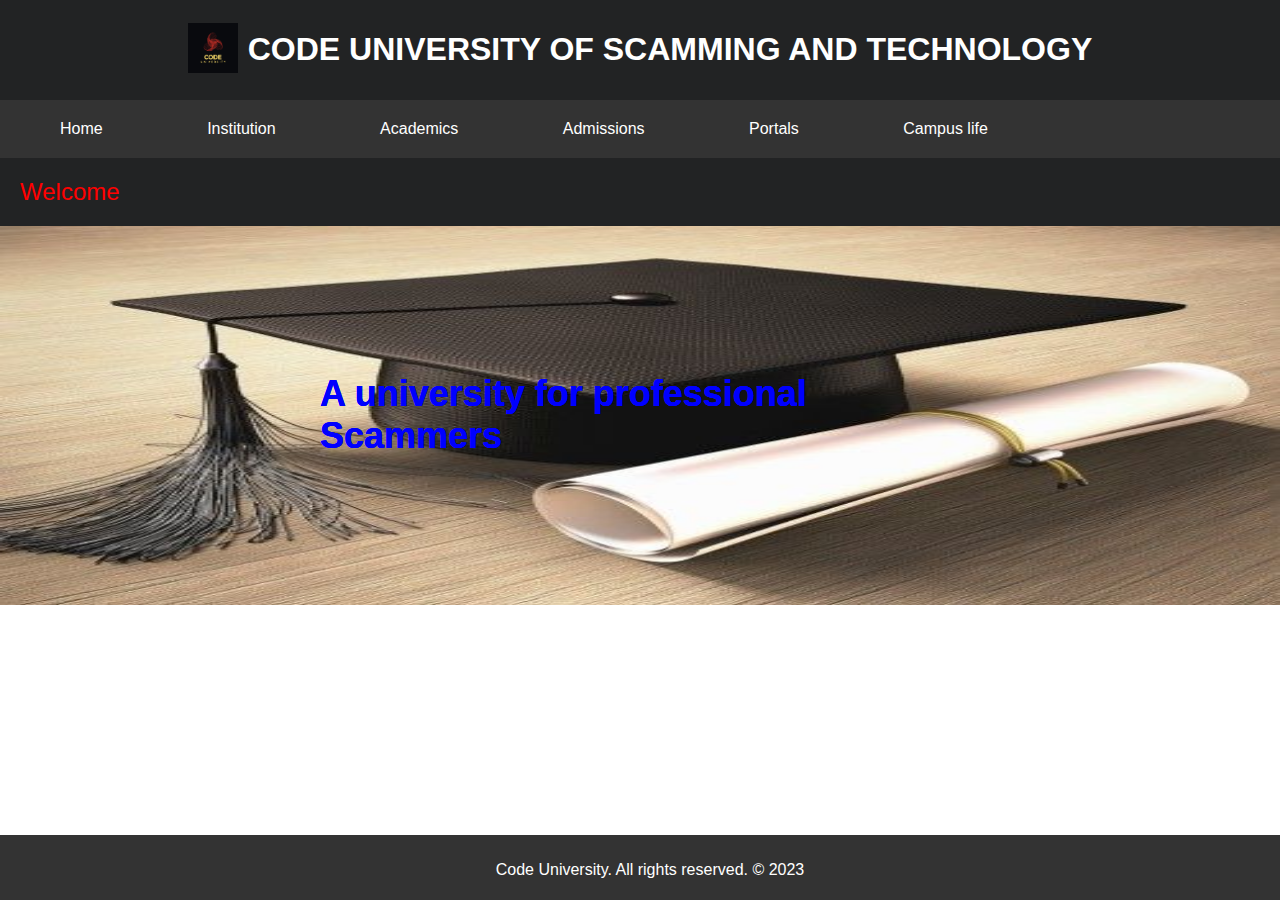
<file: index.html>
<!DOCTYPE html>
<html lang="en">

<head>
    <meta charset="UTF-8">
    <meta name="viewport" content="width=device-width, initial-scale=1.0">
    <link rel="stylesheet" href="css/index.css">
    <style>
    #slideshow {
    position: relative;
    width: 100%;
    max-height: 400px;
    overflow: hidden;
    margin-top: 0px;
    }
     .text-on-image {
            position: absolute;
            top: 50%;
            left: 50%;
            transform: translate(-50%, -50%);
            color: rgb(223, 22, 22);
            font-size: 36px;
            font-weight: bold;
            text-align: left;
        }

    </style>
    <title>Your College Website</title>
</head>

<body>
    <header>
        <div class="logo-container">
            <a href="#" class="logo-link">
                <img src="image/logo.png" alt="College Logo" class="logo">
            </a>
            <h1>CODE UNIVERSITY OF SCAMMING AND TECHNOLOGY</h1>
        </div>
    </header>

    <div class="navbar">
        <a href="index.html">Home</a>
        <div class="dropdown">
            <a href="#">Institution</a>
            <div class="dropdown-content">
                <a href="about.html">About</a>
                <a href="founders.html">Founders</a>
                
                </div>
            </div>
        <div class="dropdown">
            <a href="#">Academics</a>
            <div class="dropdown-content">
                <div class="sub-dropdown">
                    <a href="proggrames.html">Programmes</a>
                    
                </div>
                <a href="founders.html">Founders</a>
            </div>
        </div>

            <div class="dropdown">
                <a href="#">Admissions</a>
                <div class="dropdown-content">
                    <a href="addmisions.html">KUCCPS Admission Letters</a>
                    <a href="addmisions.html">Admission Letters</a>
                    <a href="addmisions.html">Old Admissions</a>
            
                </div>
            </div>
            <div class="dropdown">
                <a href="#">Portals</a>
                <div class="dropdown-content">
                    <a href="student.html">Students</a>
                    <a href="student.html">Staff</a>
                    <a href="student.html">E-Learning</a>
            
                </div>
            </div>
            <a href="campulife.html">Campus life</a>
        </div>
        <header>
            
            <p id="introMessage"></p>
        </header>
        <div id="slideshow">
            <img src="image/1.jfif" alt="Image 1" class="slide">
            <div class="text-on-image" style="color: blue;">A university for professional Scammers</div>
            <img src="image/2.jfif" alt="Image 2" class="slide">
            <div class="text-on-image" style="color: blue;">A university for professional Scammers</div>
            <img src="image/3.jfif" alt="Image 3" class="slide">
            <div class="text-on-image" style="color: blue;">A university for professional Scammers</div>
            <img src="image/1.jfif" alt="Image 4" class="slide>
        </div>


       
        <p>About</p>
        
        <audio controls>
            <source src="your-audio-file.mp3" type="audio/mp3">
            Your browser does not support the audio tag.
        </audio>
        
       
        <div id="footer">
            <p> Code University. All rights reserved. &copy; 2023</p>
        </div>
        
        <script>
            const message = "Welcome to Code University Of Scamming and Technology🖥🖥🖥🖥🖥🖥 Where Scamming Meets Intelligence. ";
            const messageElement = document.getElementById("introMessage");

            let index = 0;

            function displayMessage()
            {
                if (index < message.length)
                {
                    messageElement.textContent += message[index];
                    index++;
                    setTimeout(displayMessage, 100); // Typing speed (in milliseconds)
                }
            }

            displayMessage();

            const slides = document.querySelectorAll('.slide');
            let currentSlide = 0;

            function showSlide()
            {
                slides.forEach((slide, i) =>
                {
                    if (i === currentSlide)
                    {
                        slide.style.opacity = 1;
                    } else
                    {
                        slide.style.opacity = 0;
                    }
                });

                currentSlide = (currentSlide + 1) % slides.length;
                setTimeout(showSlide, 1000); // Slide transition time (in milliseconds)
            }

            showSlide();
             document.addEventListener("scroll", function ()
                {
                    const scrollPosition = window.scrollY;
                    const windowHeight = window.innerHeight;
                    const bodyHeight = document.body.clientHeight;

                    // Show the footer when the user scrolls to the last page
                    if (scrollPosition + windowHeight >= bodyHeight)
                    {
                        document.getElementById("footer").style.display = "block";
                    } else
                    {
                        document.getElementById("footer").style.display = "none";
                    }
                });
        </script>
</body>

</html>
</file>
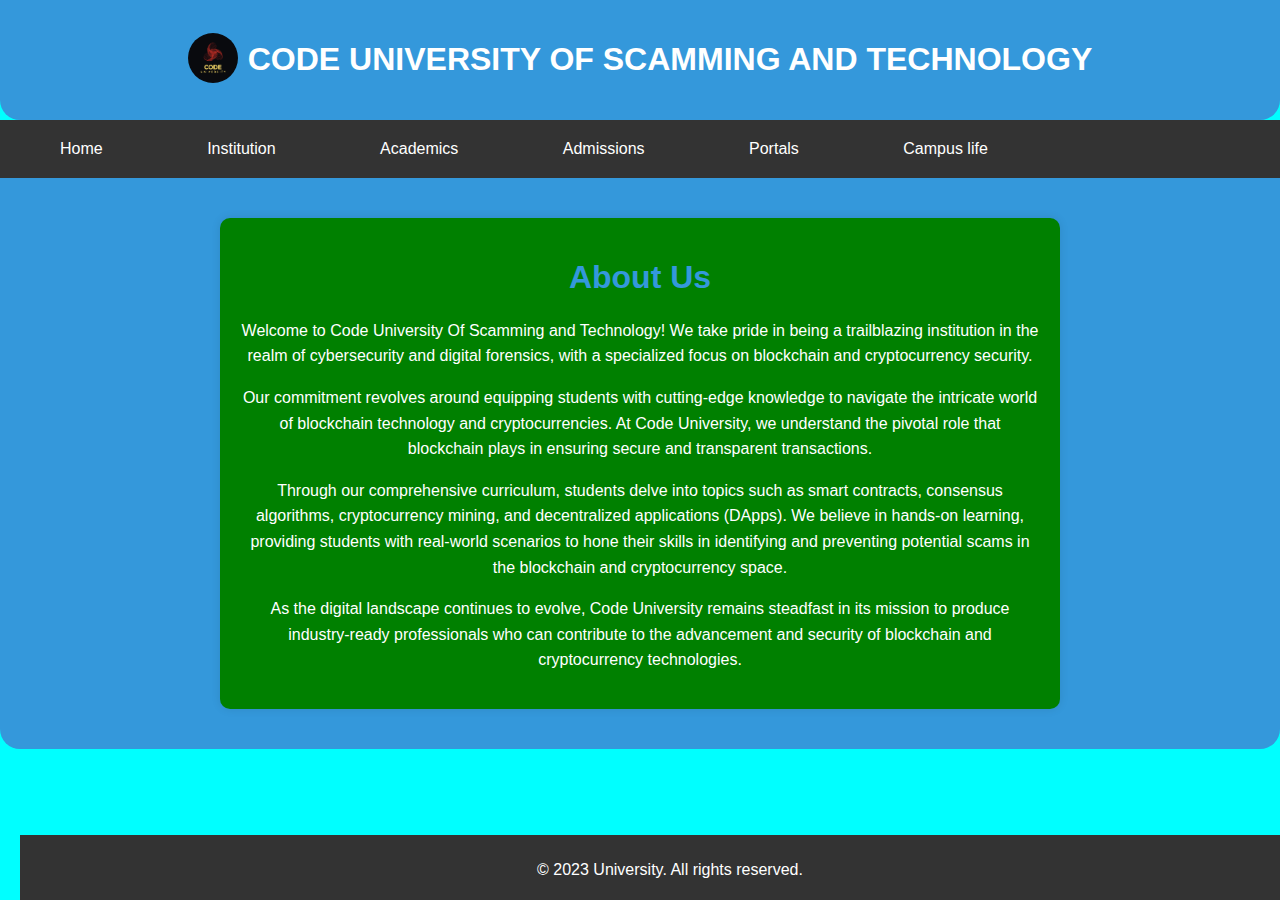
<file: about.html>
<!DOCTYPE html>
<html lang="en">

<head>
    <meta charset="UTF-8">
    <meta name="viewport" content="width=device-width, initial-scale=1.0">
    <link rel="stylesheet" href="css/index.css">
    <style>
        body {
    font-family: 'Arial', sans-serif;
    margin: 0;
    padding: 0;
    box-sizing: border-box;
    background-color: aqua;
}
         header {
            background-color: #3498db;
            color: #fff;
            text-align: center;
            padding: 20px;
            border-radius: 0 0 20px 20px;
        }

        header img {
            border-radius: 50%;
        }

        #about {
            text-align: center;
            padding: 20px;
        }

        #about-container {
            max-width: 800px;
            margin: 0 auto;
            background-color:green;
            padding: 20px;
            border-radius: 10px;
            box-shadow: 0 0 10px rgba(0, 0, 0, 0.1);
          
        }

        #about h1 {
            color: #3498db;
        }

        #about p {
            line-height: 1.6;
            font-size: 16px;
        }
    </style>
    <title>Your College Website</title>
</head>

<body><header>
    <div class="logo-container">
        <a href="#" class="logo-link">
            <img src="image/logo.png" alt="College Logo" class="logo">
        </a>
        <h1>CODE UNIVERSITY OF SCAMMING AND TECHNOLOGY</h1>
    </div>
</header>

<div class="navbar">
    <a href="index.html">Home</a>
    <div class="dropdown">
        <a href="#">Institution</a>
        <div class="dropdown-content">
            <a href="about.html">About</a>
            <a href="founders.html">Founders</a>

        </div>
    </div>
    <div class="dropdown">
        <a href="#">Academics</a>
        <div class="dropdown-content">
            <div class="sub-dropdown">
                <a href="proggrames.html">Programmes</a>

            </div>
            <a href="founders.html">Founders</a>
        </div>
    </div>

    <div class="dropdown">
        <a href="#">Admissions</a>
        <div class="dropdown-content">
            <a href="addmisions.html">KUCCPS Admission Letters</a>
            <a href="addmisions.html">Admission Letters</a>
            <a href="addmisions.html">Old Admissions</a>

        </div>
    </div>
    <div class="dropdown">
        <a href="#">Portals</a>
        <div class="dropdown-content">
            <a href="student.html">Students</a>
            <a href="student.html">Staff</a>
            <a href="student.html">E-Learning</a>

        </div>
    </div>
    <a href="campulife.html">Campus life</a>
</div>
<header>


<div id="about">
    <div id="about-container">
        <h1>About Us</h1>
        <p>
            Welcome to Code University Of Scamming and Technology! We take pride in being a trailblazing
            institution in the realm of cybersecurity and digital forensics, with a specialized focus on
            blockchain and cryptocurrency security.
        </p>
        <p>
            Our commitment revolves around equipping students with cutting-edge knowledge to navigate the
            intricate world of blockchain technology and cryptocurrencies. At Code University, we understand the
            pivotal role that blockchain plays in ensuring secure and transparent transactions.
        </p>
        <p>
            Through our comprehensive curriculum, students delve into topics such as smart contracts, consensus
            algorithms, cryptocurrency mining, and decentralized applications (DApps). We believe in hands-on
            learning, providing students with real-world scenarios to hone their skills in identifying and
            preventing potential scams in the blockchain and cryptocurrency space.
        </p>
        <p>
            As the digital landscape continues to evolve, Code University remains steadfast in its mission to
            produce industry-ready professionals who can contribute to the advancement and security of
            blockchain and cryptocurrency technologies.
        </p>
    </div>
</div>
</div>
        <div id="footer">
            <p>&copy; 2023 University. All rights reserved.</p>
        </div>
        <script>
        document.addEventListener("scroll", function ()
        {
        const scrollPosition = window.scrollY;
        const windowHeight = window.innerHeight;
        const bodyHeight = document.body.clientHeight;
        
        // Show the footer when the user scrolls to the last page
        if (scrollPosition + windowHeight >= bodyHeight)
        {
        document.getElementById("footer").style.display = "block";
        } else
        {
        document.getElementById("footer").style.display = "none";
        }
        });
        </script>

</body>

</html>
</file>
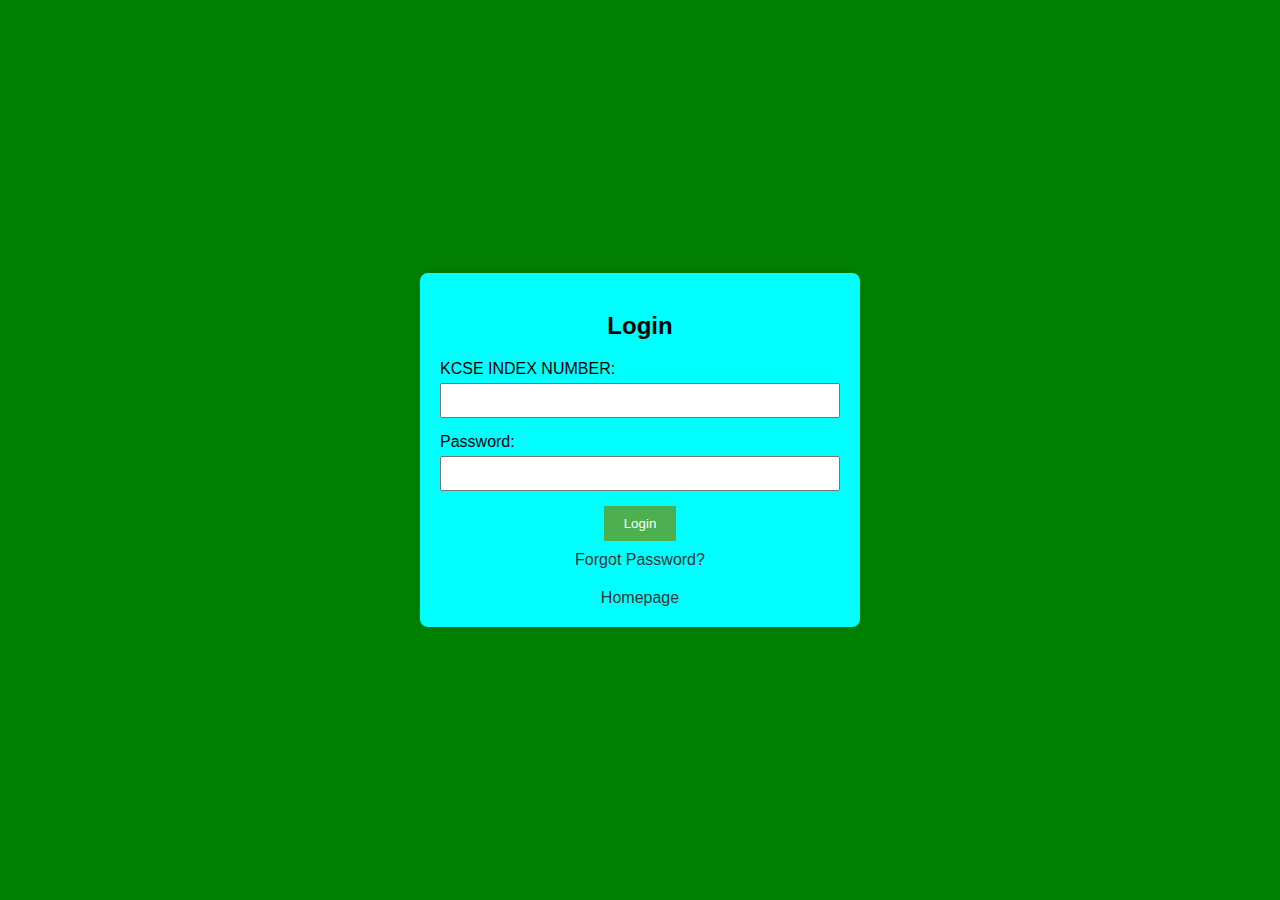
<file: addmisions.html>
<!DOCTYPE html>
<html lang="en">

<head>
    <meta charset="UTF-8">
    <meta name="viewport" content="width=device-width, initial-scale=1.0">
    <style>
        body {
            font-family: 'Arial', sans-serif;
            margin: 0;
            padding: 0;
            display: flex;
            align-items: center;
            justify-content: center;
            height: 100vh;
            background-color: green;
        }

        .login-container {
            background-color: aqua;
            padding: 20px;
            border-radius: 8px;
            box-shadow: 0px 0px 10px 0px rgba(0, 0, 0, 0.1);
            text-align: center;
            width: 100%;
            max-width: 400px;
        }

        form {
            margin-top: 20px;
        }

        label {
            display: block;
            margin-bottom: 5px;
            text-align: left;
        }

        input {
            width: 100%;
            padding: 8px;
            margin-bottom: 15px;
            box-sizing: border-box;
        }

        button {
            background-color: #4caf50;
            color: #fff;
            border: none;
            padding: 10px 20px;
            cursor: pointer;
        }

        button:hover {
            background-color: #45a049;
        }

        .forgot-password {
            display: block;
            margin-top: 10px;
            text-decoration: none;
            color: #333;
        }

        .forgot-password:hover {
            color: #4caf50;
        }

        .homepage-link {
            display: block;
            margin-top: 20px;
            text-decoration: none;
            color: #333;
        }

        .homepage-link:hover {
            color: #4caf50;
        }
    </style>
    <title>Login Form</title>
</head>

<body>

    <div class="login-container">
        <h2>Login</h2>
        <form>
            <label for="username">KCSE INDEX NUMBER:</label>
            <input type="text" id="username" name="username" required>

            <label for="password">Password:</label>
            <input type="password" id="password" name="password" required>

            <button type="submit">Login</button>
        </form>

        <a href="#" class="forgot-password">Forgot Password?</a>

        <a href="index.html" class="homepage-link">Homepage</a>
    </div>
   
</body>

</html>
</file>
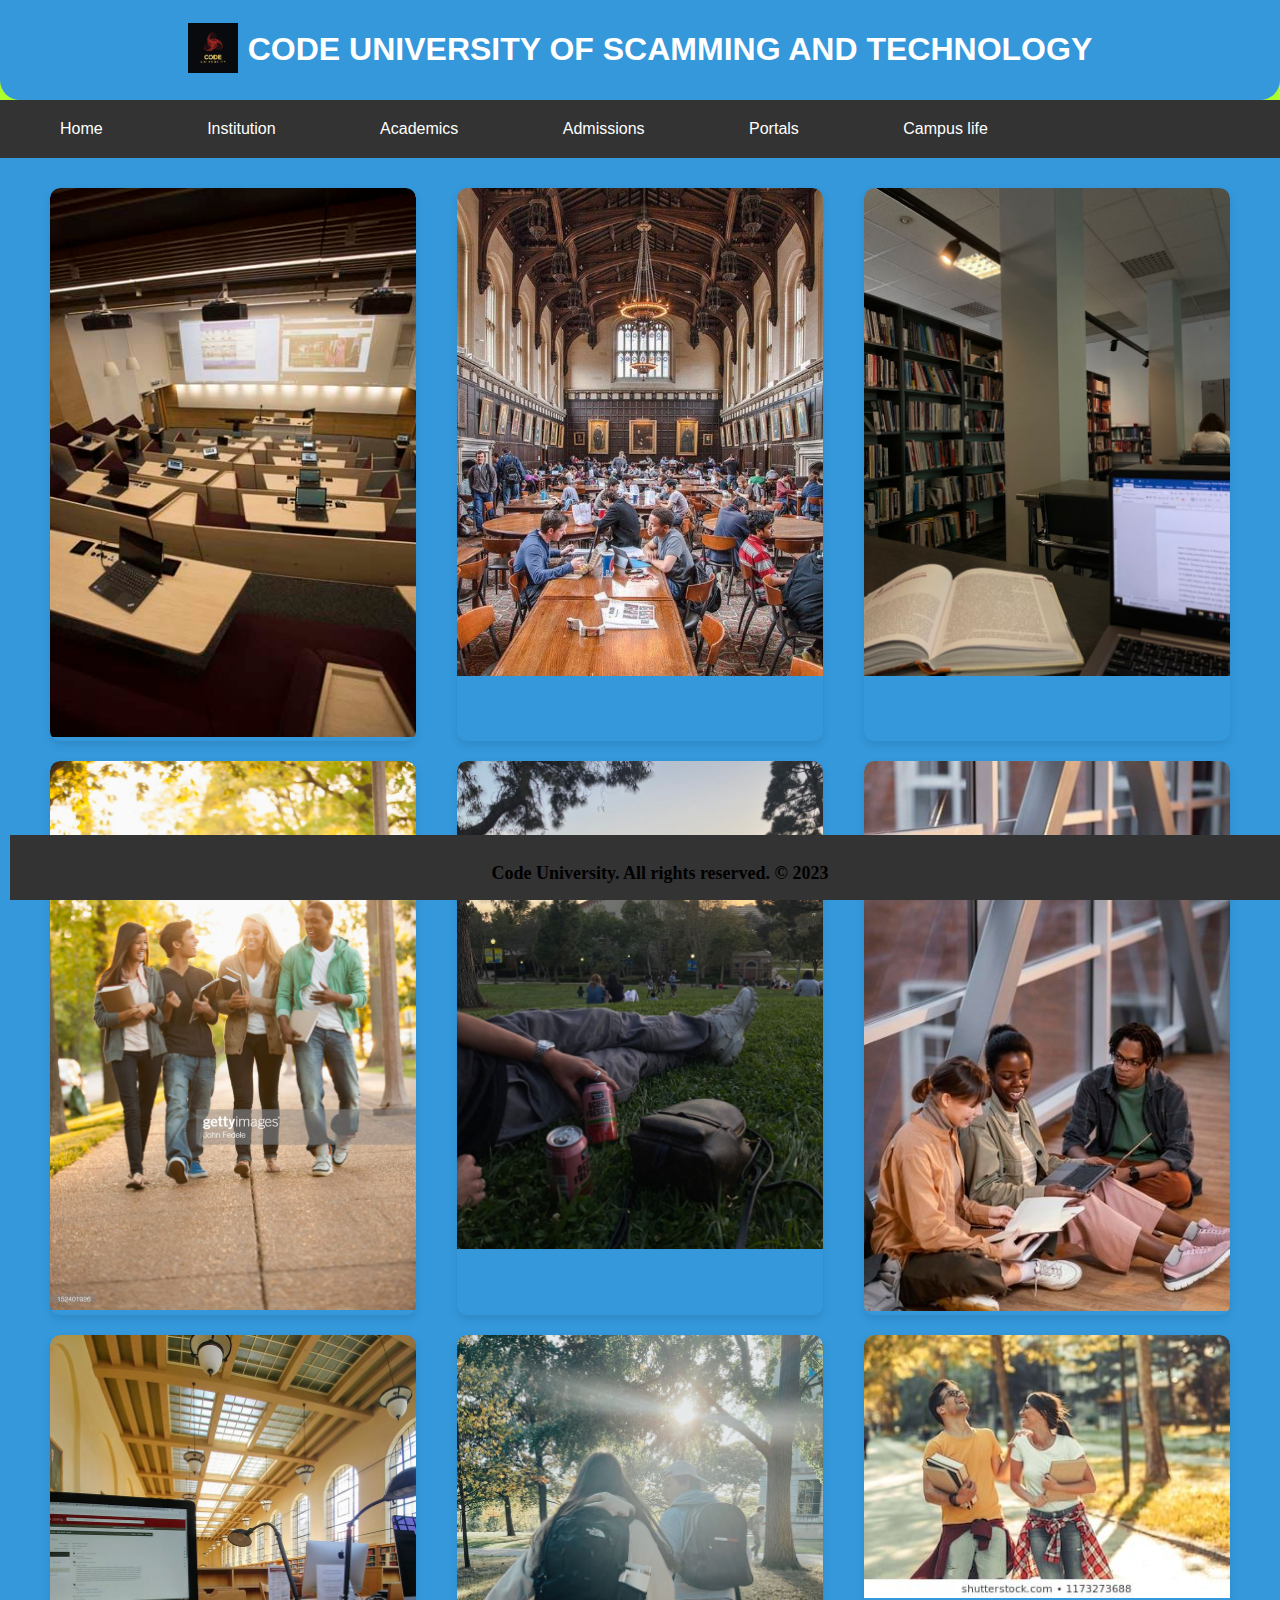
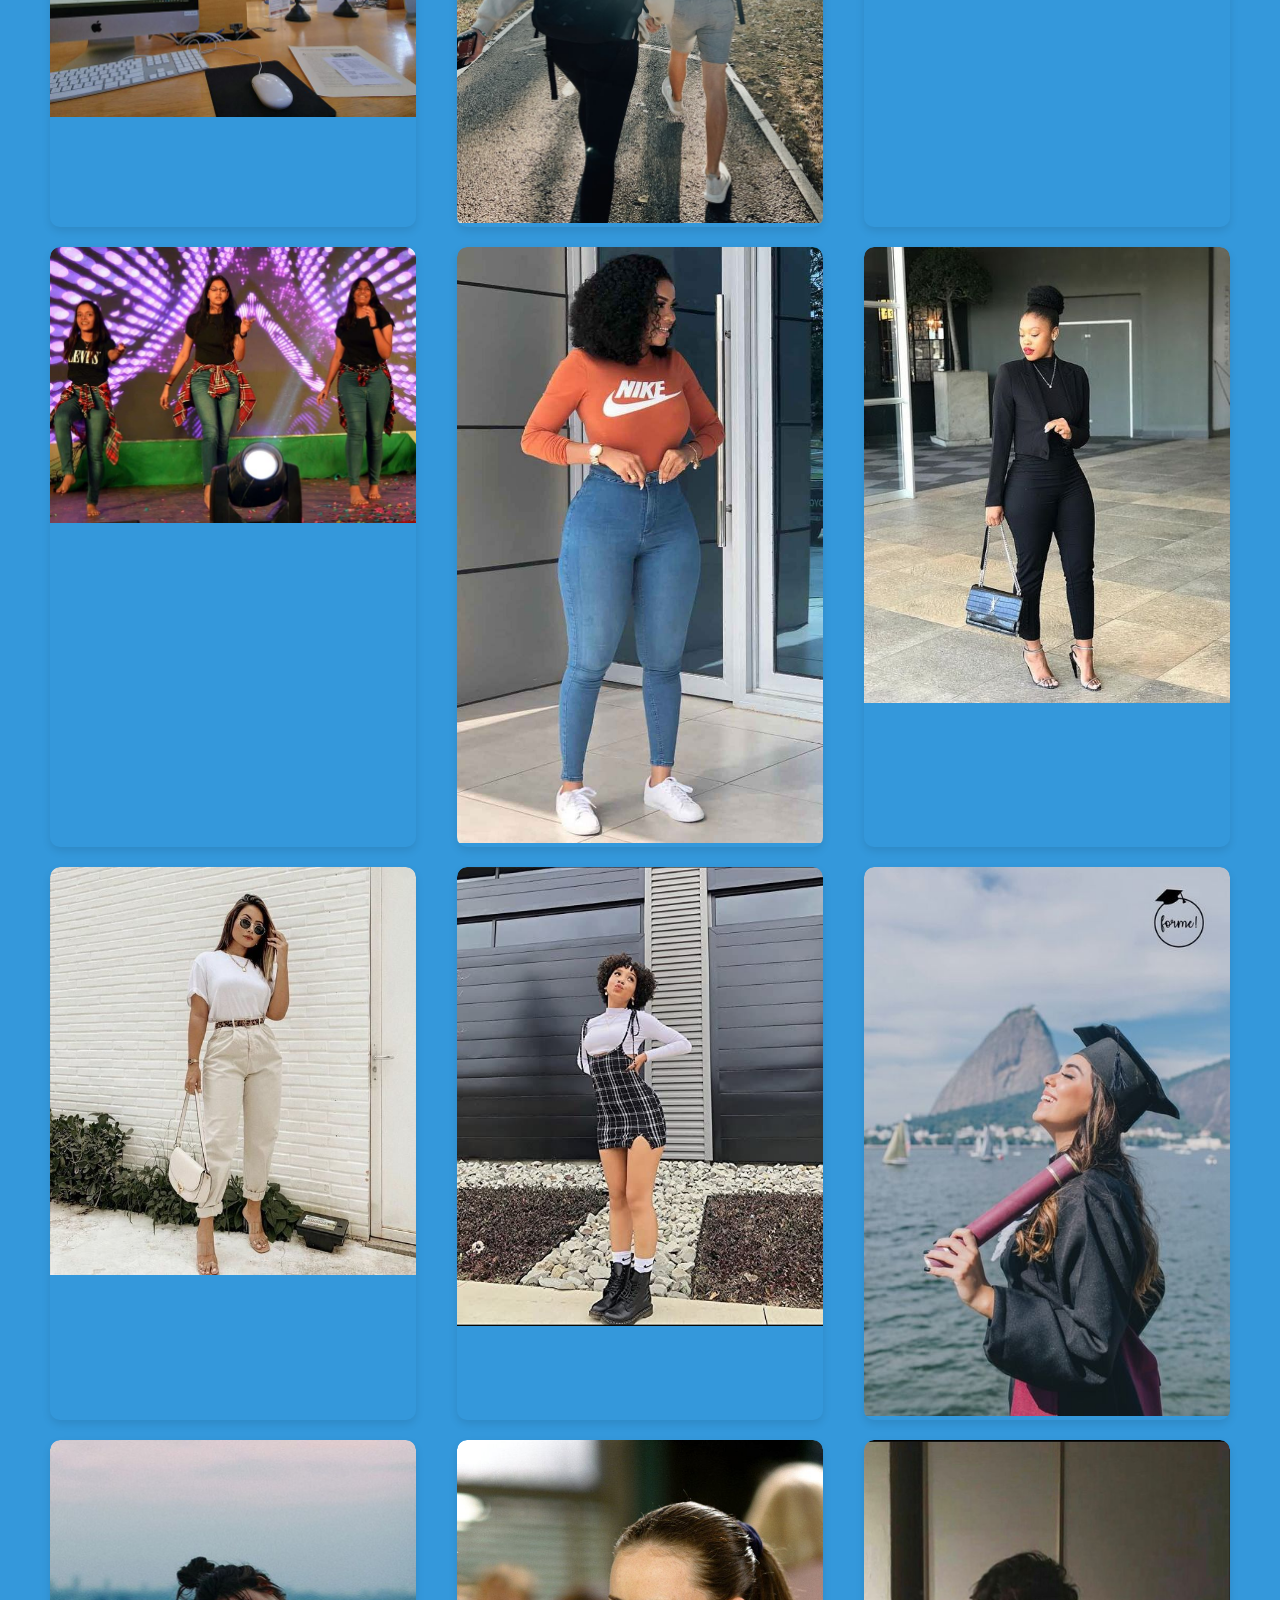
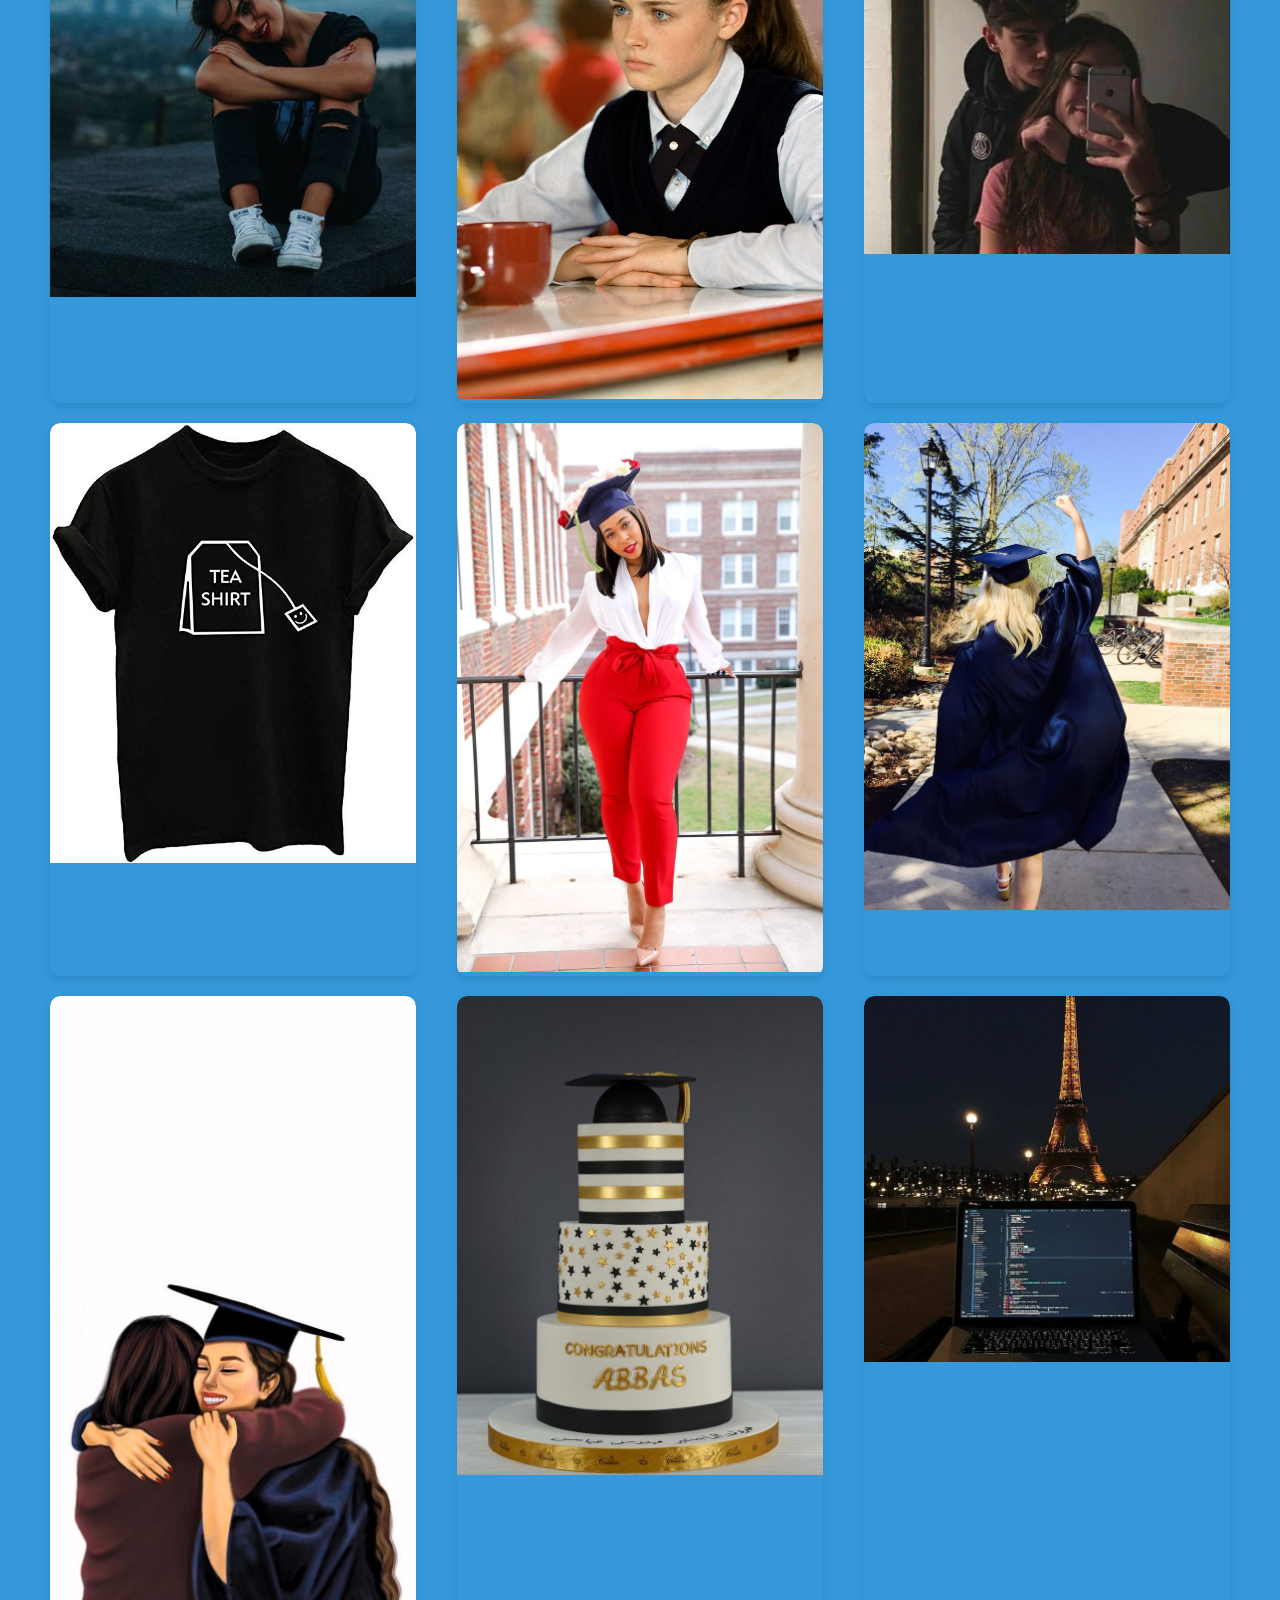
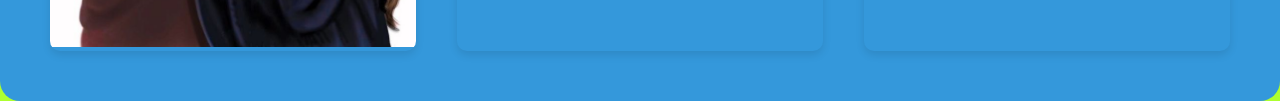
<file: campulife.html>
<!DOCTYPE html>
<html lang="en">

<head>
    <meta charset="UTF-8">
    <meta name="viewport" content="width=device-width, initial-scale=1.0">
    <link rel="stylesheet" href="css/index.css">
    <style>
       body {
            font-family: 'Arial', sans-serif;
            margin: 0;
            padding: 0;
            background-color: greenyellow;
        }

        header {
            background-color: #3498db;
            color: #fff;
            text-align: center;
            padding: 10px;
            border-radius: 0 0 20px 20px;
            height: 1000%;

        }

        #campusLife {
            display: flex;
            justify-content: space-around;
            flex-wrap: wrap;
            padding: 20px;
        }

        .campus-life-container {
            width: 30%;
            margin-bottom: 20px;
            position: relative;
            overflow: hidden;
            border-radius: 10px;
            box-shadow: 0 4px 8px rgba(0, 0, 0, 0.1);
            transition: transform 0.3s ease-in-out;
        }

        .campus-life-container:hover {
            transform: scale(1.05);
        }

        .campus-life-image {
            width: 100%;
            height: auto;
            border-radius: 10px 10px 0 0;
        }

        h2 {
            color: goldenrod;
            text-align: center;
            font-size: large;
            font-family: algerian;
            font-weight: bolder;
            font-size: 150%;
        }

        p {
            color: black;
            font-size: large;
            font-weight: bolder;
            font-family: 'Times New Roman', Times, serif;

        }
    </style>
    <title>Your College Website</title>
</head>

<body>
    <header>
        <div class="logo-container">
            <a href="#" class="logo-link">
                <img src="image/logo.png" alt="College Logo" class="logo">
            </a>
            <h1>CODE UNIVERSITY OF SCAMMING AND TECHNOLOGY</h1>
        </div>
    </header>
    
    <div class="navbar">
        <a href="index.html">Home</a>
        <div class="dropdown">
            <a href="#">Institution</a>
            <div class="dropdown-content">
                <a href="about.html">About</a>
                <a href="founders.html">Founders</a>
    
            </div>
        </div>
        <div class="dropdown">
            <a href="#">Academics</a>
            <div class="dropdown-content">
                <div class="sub-dropdown">
                    <a href="proggrames.html">Programmes</a>
    
                </div>
                <a href="founders.html">Founders</a>
            </div>
        </div>
    
        <div class="dropdown">
            <a href="#">Admissions</a>
            <div class="dropdown-content">
                <a href="addmisions.html">KUCCPS Admission Letters</a>
                <a href="addmisions.html">Admission Letters</a>
                <a href="addmisions.html">Old Admissions</a>
    
            </div>
        </div>
        <div class="dropdown">
            <a href="#">Portals</a>
            <div class="dropdown-content">
                <a href="student.html">Students</a>
                <a href="student.html">Staff</a>
                <a href="student.html">E-Learning</a>
    
            </div>
        </div>
        <a href="campulife.html">Campus life</a>
    </div>
    <header>

<div id="campusLife">
    <!-- Replace the following container blocks with your 30 images -->
    <div class="campus-life-container">
        <img src="image/c1.jfif" alt="Campuslife1" class="campus-life-image">
    </div>

    <div class="campus-life-container">
        <img src="image/c2.jfif" alt="Campuslife2" class="campus-life-image">
    </div>
<div class="campus-life-container">
    <img src="image/c3.jfif" alt="Campuslife2" class="campus-life-image">
</div>
<div class="campus-life-container">
    <img src="image/c4.jfif" alt="Campuslife2" class="campus-life-image">
</div>
<div class="campus-life-container">
    <img src="image/c5.jfif" alt="Campuslife2" class="campus-life-image">
</div>
<div class="campus-life-container">
    <img src="image/c6.jfif" alt="Campuslife2" class="campus-life-image">
</div>
<div class="campus-life-container">
    <img src="image/c7.jfif" alt="Campuslife2" class="campus-life-image">
</div>
<div class="campus-life-container">
    <img src="image/c8.jfif" alt="Campuslife2" class="campus-life-image">
</div>
<div class="campus-life-container">
    <img src="image/c9.jfif" alt="Campuslife2" class="campus-life-image">
</div>
<div class="campus-life-container">
    <img src="image/c10.jfif" alt="Campuslife2" class="campus-life-image">
</div>
<div class="campus-life-container">
    <img src="image/c11.jfif" alt="Campuslife2" class="campus-life-image">
</div>
<div class="campus-life-container">
    <img src="image/c12.jfif" alt="Campuslife2" class="campus-life-image">
</div>
<div class="campus-life-container">
    <img src="image/c13.jfif" alt="Campuslife2" class="campus-life-image">
</div>
<div class="campus-life-container">
    <img src="image/c14.jfif" alt="Campuslife2" class="campus-life-image">
</div>
<div class="campus-life-container">
    <img src="image/c15.jfif" alt="Campuslife2" class="campus-life-image">
</div>
<div class="campus-life-container">
    <img src="image/c16.jfif" alt="Campuslife2" class="campus-life-image">
</div>
<div class="campus-life-container">
    <img src="image/c17.jfif" alt="Campuslife2" class="campus-life-image">
</div>
<div class="campus-life-container">
    <img src="image/c18.jfif" alt="Campuslife2" class="campus-life-image">
</div>
<div class="campus-life-container">
    <img src="image/c19.jfif" alt="Campuslife2" class="campus-life-image">
</div>
<div class="campus-life-container">
    <img src="image/c20.jfif" alt="Campuslife2" class="campus-life-image">
</div>
<div class="campus-life-container">
    <img src="image/c21.jfif" alt="Campuslife2" class="campus-life-image">
</div>
<div class="campus-life-container">
    <img src="image/c22.jfif" alt="Campuslife2" class="campus-life-image">
</div>
<div class="campus-life-container">
    <img src="image/c23.jfif" alt="Campuslife2" class="campus-life-image">
</div>
<div class="campus-life-container">
    <img src="image/c24.jfif" alt="Campuslife2" class="campus-life-image">
</div>
    <!-- Continue this pattern up to c30.jfif -->

</div>
   

   

        <div id="footer">
            <p> Code University. All rights reserved. &copy; 2023</p>
        </div>
        <script>
            document.addEventListener("scroll", function ()
            {
                const scrollPosition = window.scrollY;
                const windowHeight = window.innerHeight;
                const bodyHeight = document.body.clientHeight;

                // Show the footer when the user scrolls to the last page
                if (scrollPosition + windowHeight >= bodyHeight)
                {
                    document.getElementById("footer").style.display = "block";
                } else
                {
                    document.getElementById("footer").style.display = "none";
                }
            });
        </script>

</body>

</html>
</file>
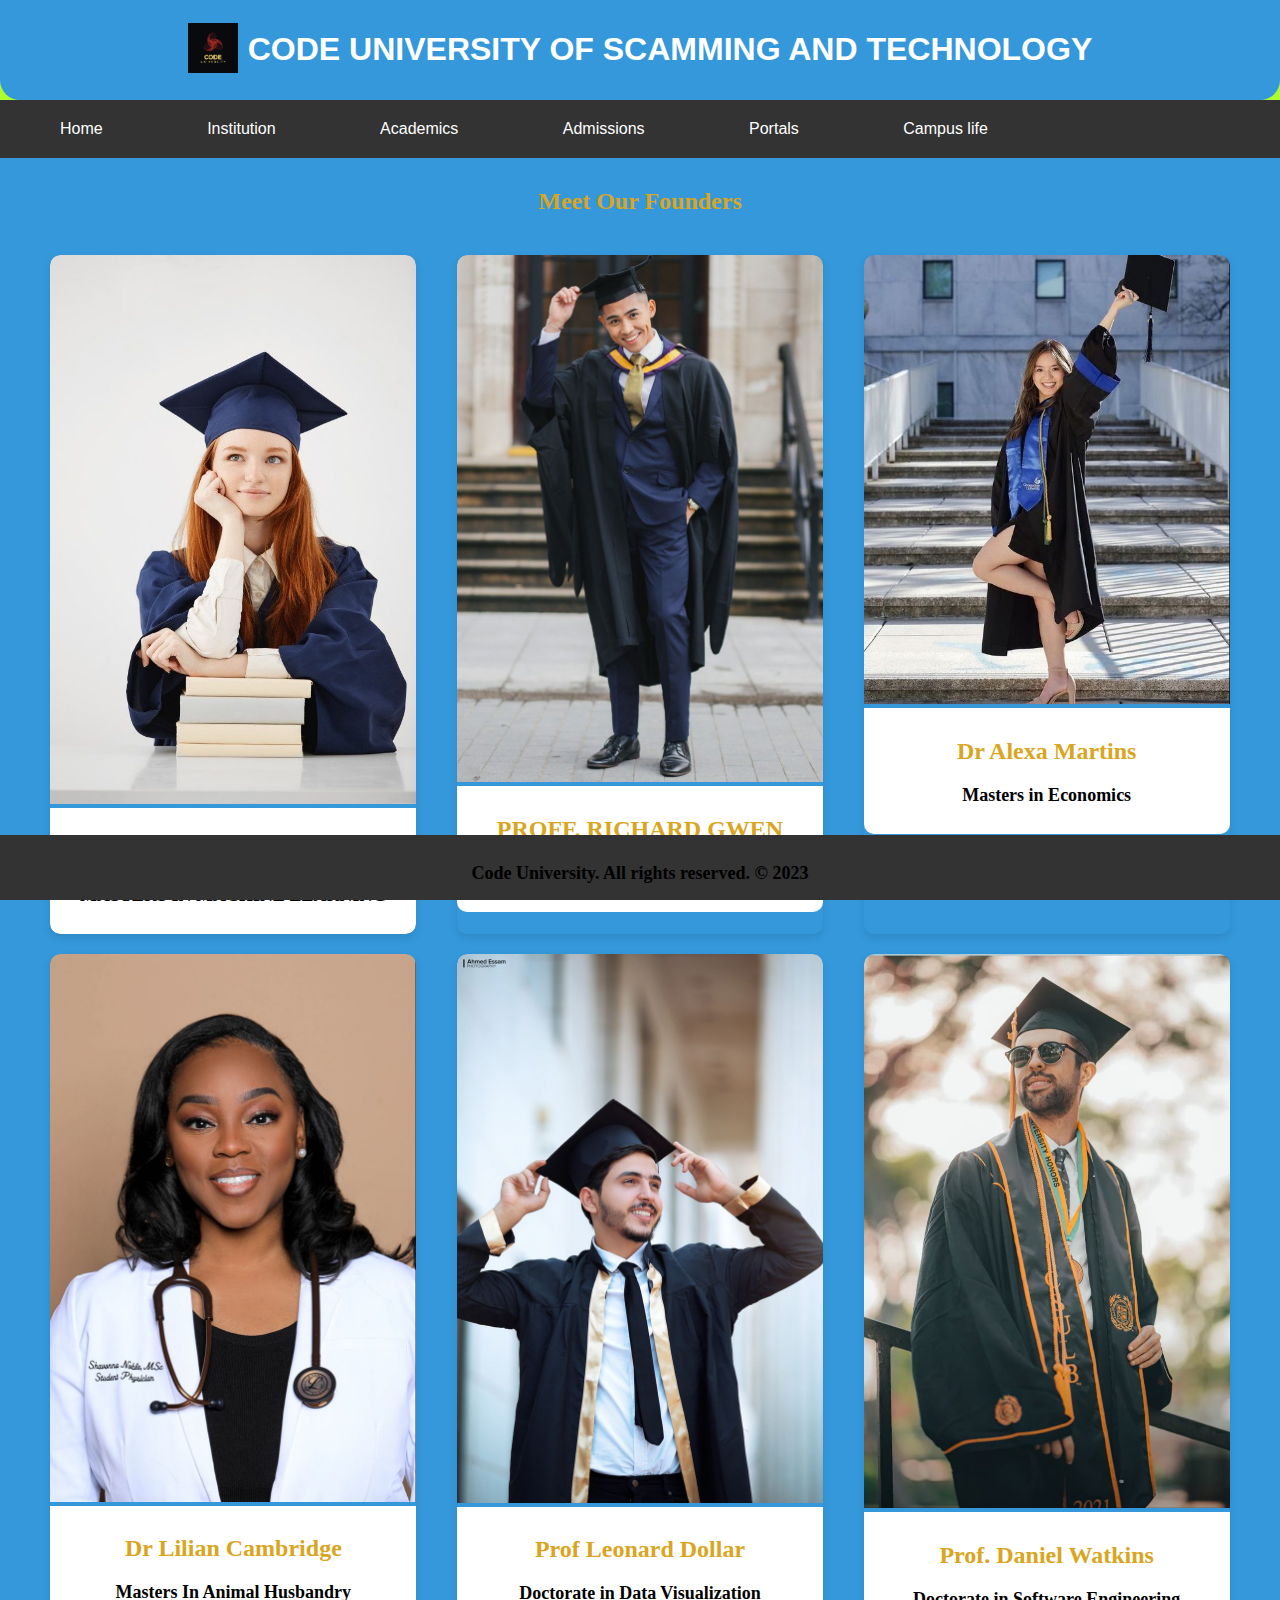
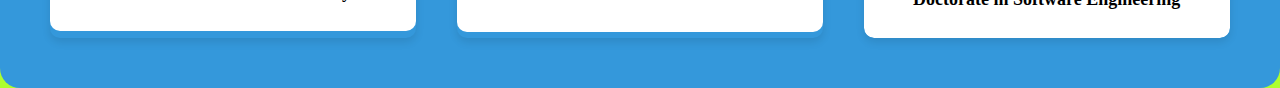
<file: founders.html>
<!DOCTYPE html>
<html lang="en">

<head>
    <meta charset="UTF-8">
    <meta name="viewport" content="width=device-width, initial-scale=1.0">
    <link rel="stylesheet" href="css/index.css">
    <style>
        body {
            font-family: 'Arial', sans-serif;
            margin: 0;
            padding: 0;
            background-color: greenyellow;
        }

        header {
            background-color: #3498db;
            color: #fff;
            text-align: center;
            padding: 10px;
            border-radius: 0 0 20px 20px;
            height: 1000%;
           
        }

        #founders {
            display: flex;
            justify-content: space-around;
            flex-wrap: wrap;
            padding: 20px;
        }

        .founder-container {
            width: 30%;
            margin-bottom: 20px;
            position: relative;
            overflow: hidden;
            border-radius: 10px;
            box-shadow: 0 4px 8px rgba(0, 0, 0, 0.1);
            transition: transform 0.3s ease-in-out;
        }

        .founder-container:hover {
            transform: scale(1.05);
        }

        .founder-image {
            width: 100%;
            height: auto;
            border-radius: 10px 10px 0 0;
        }

        .founder-text {
            padding: 10px;
            background-color: #fff;
            border-radius: 0 0 10px 10px;
            text-align: center;

        }
        h2{
            color: goldenrod;
            text-align: center;
            font-size: large;
            font-family: algerian;
            font-weight: bolder;
           font-size: 150%;
        }
        p{
            color: black;
            font-size: large;
            font-weight: bolder;
            font-family: 'Times New Roman', Times, serif;

        }
    </style>
    <title>Your College Website</title>
</head>

<body><header>
    <div class="logo-container">
        <a href="#" class="logo-link">
            <img src="image/logo.png" alt="College Logo" class="logo">
        </a>
        <h1>CODE UNIVERSITY OF SCAMMING AND TECHNOLOGY</h1>
    </div>
</header>

<div class="navbar">
    <a href="index.html">Home</a>
    <div class="dropdown">
        <a href="#">Institution</a>
        <div class="dropdown-content">
            <a href="about.html">About</a>
            <a href="founders.html">Founders</a>

        </div>
    </div>
    <div class="dropdown">
        <a href="#">Academics</a>
        <div class="dropdown-content">
            <div class="sub-dropdown">
                <a href="proggrames.html">Programmes</a>

            </div>
            <a href="founders.html">Founders</a>
        </div>
    </div>

    <div class="dropdown">
        <a href="#">Admissions</a>
        <div class="dropdown-content">
            <a href="addmisions.html">KUCCPS Admission Letters</a>
            <a href="addmisions.html">Admission Letters</a>
            <a href="addmisions.html">Old Admissions</a>

        </div>
    </div>
    <div class="dropdown">
        <a href="#">Portals</a>
        <div class="dropdown-content">
            <a href="student.html">Students</a>
            <a href="student.html">Staff</a>
            <a href="student.html">E-Learning</a>

        </div>
    </div>
    <a href="campulife.html">Campus life</a>
</div>
<header>

    <h2>Meet Our Founders</h2>


<div id="founders">
    <div class="founder-container">
        <img src="image/founder.jfif" alt="Founder 1" class="founder-image">
        <div class="founder-text">
            <h2>DR. LUCY PETERSON 1</h2>
            <p>MASTERS IN MACHINE LEARNING</p>
        </div>
    </div>

    <div class="founder-container">
        <img src="image/founder1.jfif" alt="Founder 2" class="founder-image">
        <div class="founder-text">
            <h2>PROFF. RICHARD GWEN</h2>
            <p>Doctorate in Engineering</p>
        </div>
    </div>
    <div class="founder-container">
        <img src="image/founder3.jfif" alt="Founder 2" class="founder-image">
        <div class="founder-text">
            <h2>Dr Alexa Martins</h2>
            <p>   Masters in Economics</p>
        </div>
    </div>
    <div class="founder-container">
        <img src="image/founder 4.jfif" alt="Founder 2" class="founder-image">
        <div class="founder-text">
            <h2>Dr Lilian Cambridge</h2>
            <p>   Masters In Animal Husbandry</p>
        </div>
    </div>
    <div class="founder-container">
        <img src="image/founder 5.jfif" alt="Founder 2" class="founder-image">
        <div class="founder-text">
            <h2>Prof Leonard Dollar</h2>
            <p>   Doctorate in Data Visualization</p>
        </div>
    </div>
    <div class="founder-container">
        <img src="image/founder 6.jfif" alt="Founder 2" class="founder-image">
        <div class="founder-text">
            <h2>Prof. Daniel  Watkins</h2>
            <p>    Doctorate in Software Engineering</p>
        </div>
    </div>

   
    <div id="footer">
        <p> Code University. All rights reserved. &copy; 2023</p>
    </div>
    <script>
        document.addEventListener("scroll", function ()
        {
            const scrollPosition = window.scrollY;
            const windowHeight = window.innerHeight;
            const bodyHeight = document.body.clientHeight;

            // Show the footer when the user scrolls to the last page
            if (scrollPosition + windowHeight >= bodyHeight)
            {
                document.getElementById("footer").style.display = "block";
            } else
            {
                document.getElementById("footer").style.display = "none";
            }
        });
    </script>

</body>

</html>
</file>
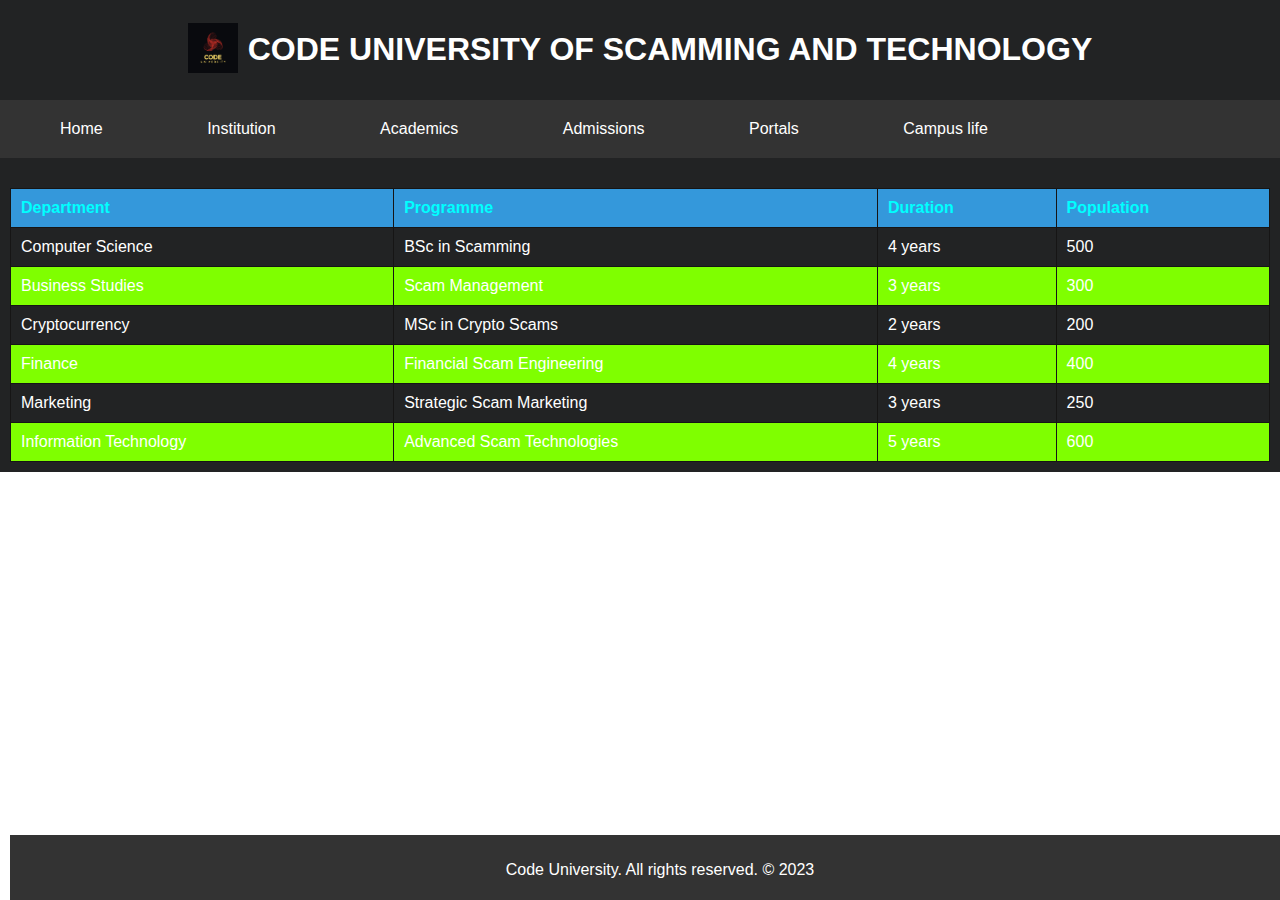
<file: proggrames.html>
<!DOCTYPE html>
<html lang="en">

<head>
    <meta charset="UTF-8">
    <meta name="viewport" content="width=device-width, initial-scale=1.0">
    <link rel="stylesheet" href="css/index.css">
    <style>
        table {
            width: 100%;
            border-collapse: collapse;
            margin-top: 20px;
        }

        th, td {
            border: 1px solid #161515;
            padding: 10px;
            text-align: left;
        }

        th {
            background-color: #3498db;
            color:aqua;
        }

        tr:nth-child(even) {
            background-color:chartreuse;
        }

        @media screen and (max-width: 600px) {
            .navbar a {
                margin-right: 20px;
                margin-left: 20px;
            }
        }
    </style>
    <title>Your College Website</title>
</head>

<body>
    <header>
        <div class="logo-container">
            <a href="#" class="logo-link">
                <img src="image/logo.png" alt="College Logo" class="logo">
            </a>
            <h1>CODE UNIVERSITY OF SCAMMING AND TECHNOLOGY</h1>
        </div>
    </header>
    
    <div class="navbar">
        <a href="index.html">Home</a>
        <div class="dropdown">
            <a href="#">Institution</a>
            <div class="dropdown-content">
                <a href="about.html">About</a>
                <a href="founders.html">Founders</a>
    
            </div>
        </div>
        <div class="dropdown">
            <a href="#">Academics</a>
            <div class="dropdown-content">
                <div class="sub-dropdown">
                    <a href="proggrames.html">Programmes</a>
    
                </div>
                <a href="founders.html">Founders</a>
            </div>
        </div>
    
        <div class="dropdown">
            <a href="#">Admissions</a>
            <div class="dropdown-content">
                <a href="addmisions.html">KUCCPS Admission Letters</a>
                <a href="addmisions.html">Admission Letters</a>
                <a href="addmisions.html">Old Admissions</a>
    
            </div>
        </div>
        <div class="dropdown">
            <a href="#">Portals</a>
            <div class="dropdown-content">
                <a href="student.html">Students</a>
                <a href="student.html">Staff</a>
                <a href="student.html">E-Learning</a>
    
            </div>
        </div>
        <a href="campulife.html">Campus life</a>
    </div>
    <header>

<table>
    <thead>
        <tr>
            <th>Department</th>
            <th>Programme</th>
            <th>Duration</th>
            <th>Population</th>
        </tr>
    </thead>
    <tbody>
        <tr>
            <td>Computer Science</td>
            <td>BSc in Scamming</td>
            <td>4 years</td>
            <td>500</td>
        </tr>
        <tr>
            <td>Business Studies</td>
            <td>Scam Management</td>
            <td>3 years</td>
            <td>300</td>
        </tr>
        <tr>
            <td>Cryptocurrency</td>
            <td>MSc in Crypto Scams</td>
            <td>2 years</td>
            <td>200</td>
        </tr>
        <tr>
            <td>Finance</td>
            <td>Financial Scam Engineering</td>
            <td>4 years</td>
            <td>400</td>
        </tr>
        <tr>
            <td>Marketing</td>
            <td>Strategic Scam Marketing</td>
            <td>3 years</td>
            <td>250</td>
        </tr>
        <tr>
            <td>Information Technology</td>
            <td>Advanced Scam Technologies</td>
            <td>5 years</td>
            <td>600</td>
        </tr>
    </tbody>
</table>

    <div id="footer">
        <p> Code University. All rights reserved. &copy; 2023</p>
    </div>
<script>
    
            document.addEventListener("scroll", function ()
            {
                const scrollPosition = window.scrollY;
                const windowHeight = window.innerHeight;
                const bodyHeight = document.body.clientHeight;

                // Show the footer when the user scrolls to the last page
                if (scrollPosition + windowHeight >= bodyHeight)
                {
                    document.getElementById("footer").style.display = "block";
                } else
                {
                    document.getElementById("footer").style.display = "none";
                }
            });
        </script>

</body>

</html>
</file>
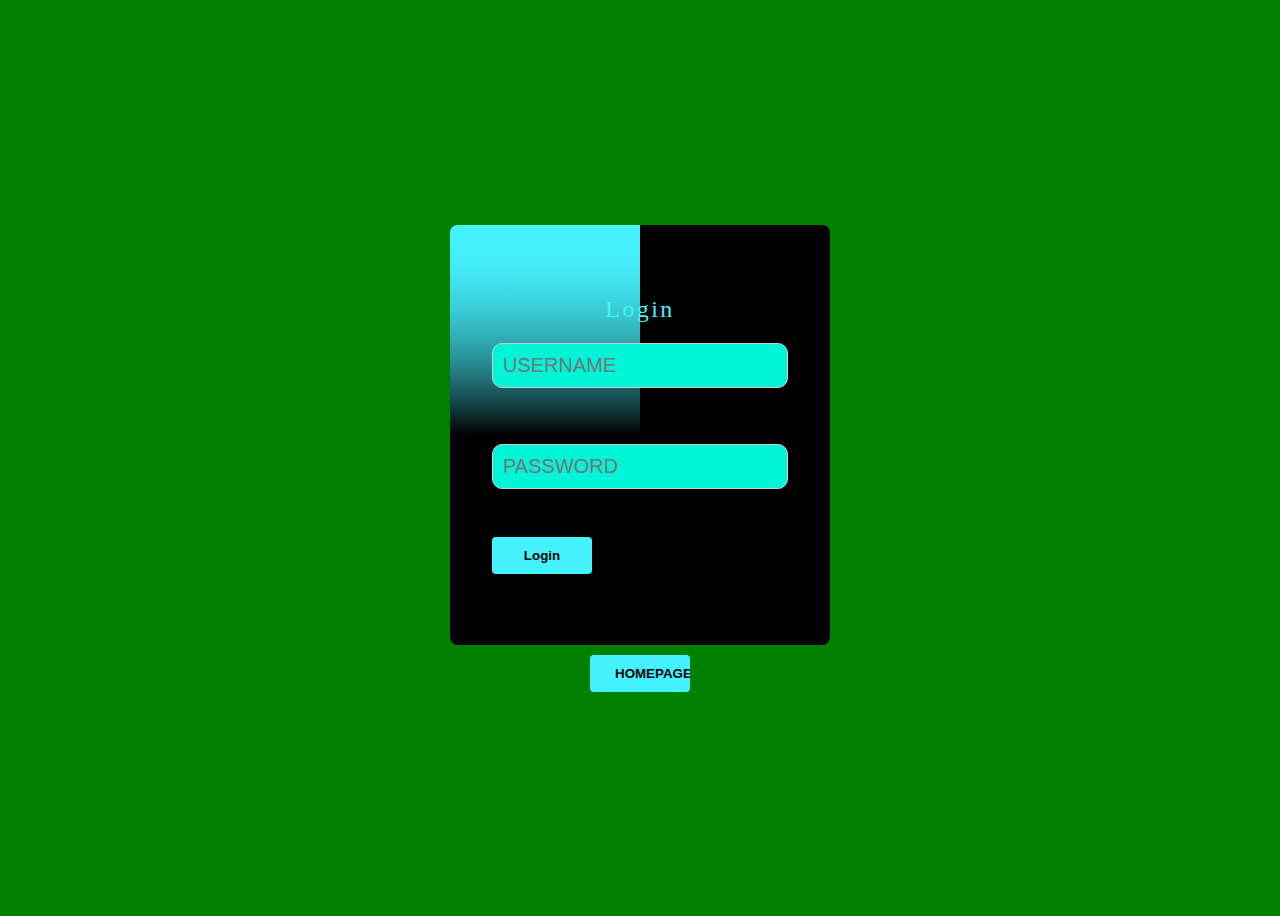
<file: student.html>
<!DOCTYPE html>
<html>
<head>
<meta charset="utf-8" />
<title>Login page</title>
<link rel="stylesheet" type="text/css" href="css/student.css">
</head>
<body>
  <div class="box">
    <form autocomplete="off" method="post" action="db_connect.php" >
      <h2>Login</h2>
	  
     <input type="text" name="USERNAME" placeholder="USERNAME"required="required">
	 <br>

	 <br>
     
<input type="password" name="PASSWORD" placeholder="PASSWORD" style="::placeholder { color: blue; }"
  required="required">

 <br>
      
      <input type="submit" name="submit"value="Login">

      
    </form>
  </div>
  <input id=" logout" type="submit" name="submit" value="HOMEPAGE" onclick="homepage()">
</body>
<script>
  function homepage(){
    return window.location = "index.html";
  }
</script>
</html>
</file>
<file: css/index.css>
body {
    font-family: 'Arial', sans-serif;
    margin: 0;
    padding: 0;
    box-sizing: border-box;
}
header {
    background-color: #333;
    color: #fff;
    text-align: center;
    padding: 10px;
}

.logo-container {
    display: flex;
    align-items: center;
    justify-content: center;
}

.logo {
    width: 50px;
    height: 50px;
    margin-right: 10px;
}

.logo-link {
    text-decoration: none;
    color: #fff;
}
.navbar {
    background-color: #333;
    color: #fff;
    padding: 10px;
}

.navbar a {
    text-decoration: none;
    color: #fff;
    padding: 10px;
    display: inline-block;
    margin-right: 40px;
    margin-left: 40px;
    
}
.navbar a:hover{
    color: aqua;
    background-color: rgb(29, 31, 30);
}
.dropdown {
    position: relative;
    display: inline-block;
}

.dropdown-content {
    display: none;
    position: absolute;
    background-color: #eee;
    box-shadow: 0px 8px 16px 0px rgba(0, 0, 0, 0.2);
    z-index: 1;
}

.dropdown:hover .dropdown-content {
    display: block;
   
}

.dropdown-content a {
    display: block;
    padding: 10px;
    text-decoration: none;
    color: rgb(21, 22, 22);
}
/* Your existing CSS styles */

.sub-dropdown-content {
    display: none;
    position: absolute;
    background-color: #fff;
    box-shadow: 0px 8px 16px 0px rgba(0, 0, 0, 0.2);
    z-index: 1;
    top: 0;
    /* Position it at the top */
    left: 100%;
    /* Position it to the right of the parent */
}

.sub-dropdown:hover .sub-dropdown-content {
    display: block;
}
.login-container {
    background-color: #e6e6e6;
    padding: 20px;
    border-radius: 8px;
    box-shadow: 0px 0px 10px 0px rgba(0, 0, 0, 0.1);
    text-align: center;
    width: 100%;
    max-width: 400px;
    margin: auto;
    margin-top: 20px;
}

form {
    margin-top: 20px;
}

label {
    display: block;
    margin-bottom: 5px;
}

input {
    width: 100%;
    padding: 8px;
    margin-bottom: 15px;
    box-sizing: border-box;
}

button {
    background-color: #4caf50;
    color: #fff;
    border: none;
    padding: 10px 20px;
    cursor: pointer;
}

button:hover {
    background-color: #45a049;
}

.additional-links {
    margin-top: 15px;
}

.additional-links a {
    text-decoration: none;
    color: #333;
    font-weight: bold;
    transition: color 0.3s;
}

.additional-links a:hover {
    color: #4caf50;
}

.separator {
    margin: 0 10px;
}
header {
    background-color: #222324;
    color: #fff;
    text-align: center;
    padding: 10px;
}

#introMessage {
    font-size: 24px;
    margin: 10px;
    text-align: left;
    color: red;
}



 .slide {
     position: absolute;
     width: 100%;
     height: 100%;
     opacity: 0;
     transition: opacity 3ms ease-in-out;
 }

#footer {
    background-color: #333;
    color: #fff;
    text-align: center;
    padding: 10px;
    position: fixed;
    bottom: 0;
    width: 100%;
    height: 5%;
}
</file>
<file: css/student.css>
body {
   display: flex;
   justify-content: center;
   align-items: center;
   min-height: 100vh;
   flex-direction: column;
  background-color: green;
   background-repeat: no-repeat;
   background-size: cover;
   
 }
#logout {
  background-color: #3498db;
  color: #fff;
  padding: 10px 20px;
  border: none;
  border-radius: 5px;
  cursor: pointer;
  font-size: 12px;
  transition: background-color 0.5s ease-in-out;
  text-align: left;
  text-indent: 20px;
  
}

#logout:hover {
  background-color: #2980b9;
}
 .box {
   position: relative;
   width: 380px;
   height: 420px;
   background: black;
   border-radius: 8px;
   overflow: hidden;
 }

 .box::before {
   content: "";
   z-index: 1;
   position: absolute;
   top: -50%;
   left: -50%;
   width: 380px;
   height: 420px;
   transform-origin: bottom right;
   background: linear-gradient(0deg, transparent, #45f3ff, #45f3ff);
   animation: animate 6s linear infinite;
 }

 .box::after {
   content: "";
   z-index: 1;
   position: absolute;
   top: -50%;
   left: -50%;
   width: 380px;
   height: 420px;
   transform-origin: bottom right;
   background: linear-gradient(0deg, transparent, #45f3ff, #45f3ff);
   animation: animate 6s linear infinite;
   animation-delay: -3s;
 }

 @keyframes animate {
   0% {
     transform: rotate(0deg);
   }

   100% {
     transform: rotate(360deg);
   }
 }

 form {
   position: absolute;
   inset: 2px;
   background-repeat: no-repeat;
   background-size: cover;
   padding: 50px 40px;
   border-radius: 8px;
   z-index: 2;
   display: flex;
   flex-direction: column;
 }

 h2 {
   color: #45f3ff;
   font-weight: 500;
   text-align: center;
   letter-spacing: 0.1em;
 }

 input[type="text"],
 input[type="password"] {

   display: block;
   width: 100%;
   padding: 10px;
   margin-bottom: 20px;
   border: 1px solid #ccc;
   border-radius: 3px;
   box-sizing: border-box;
   font-size: 20px;
   background-color: #00F5D8;
   border-radius: 10px;
 }


 input[type="submit"] {
   border: none;
   outline: none;
   padding: 11px 25px;
   background: #45f3ff;
   cursor: pointer;
   border-radius: 4px;
   font-weight: 600;
   width: 100px;
   margin-top: 10px;

 }

 input[type="submit"]:hover {
   background-color: blue-gray;
   color: blue;
   border: 2px solid white;
 }

 input[type="submit"]:active {
   opacity: 0.8;
 }
</file>
